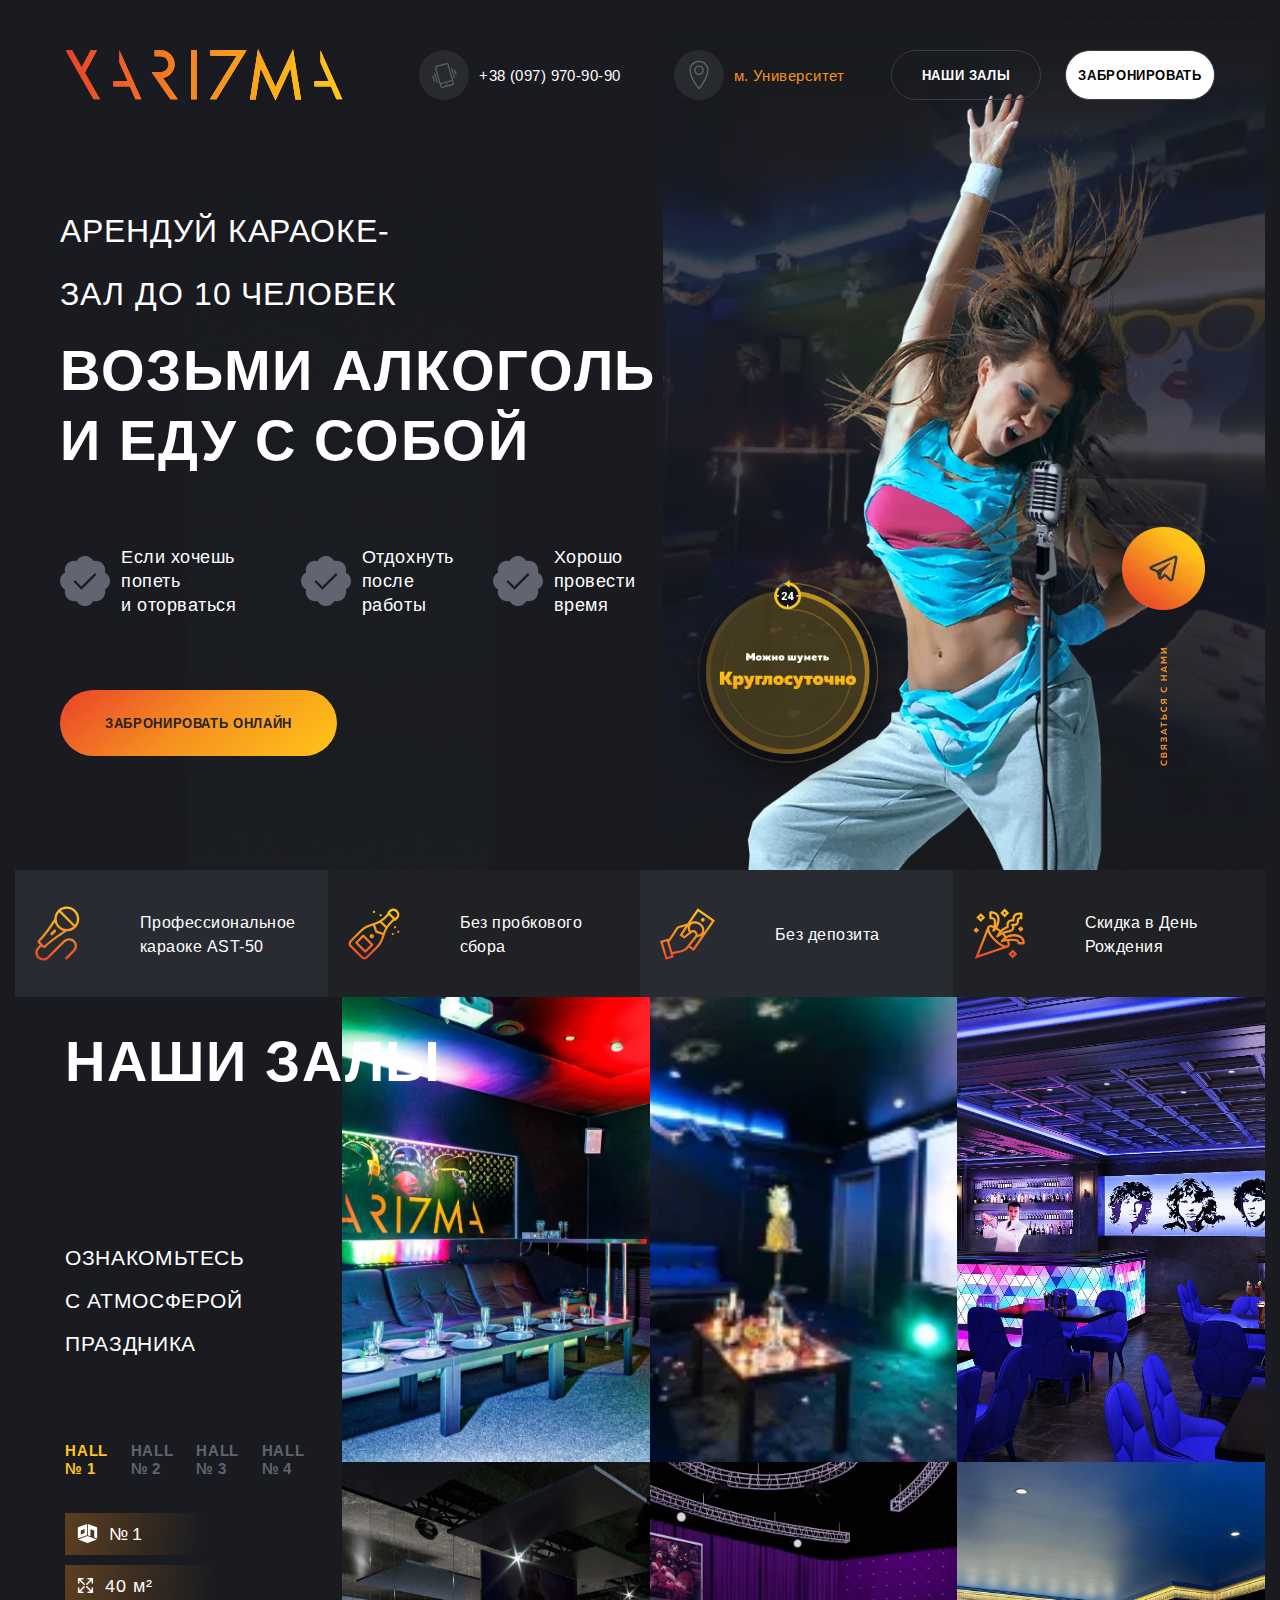
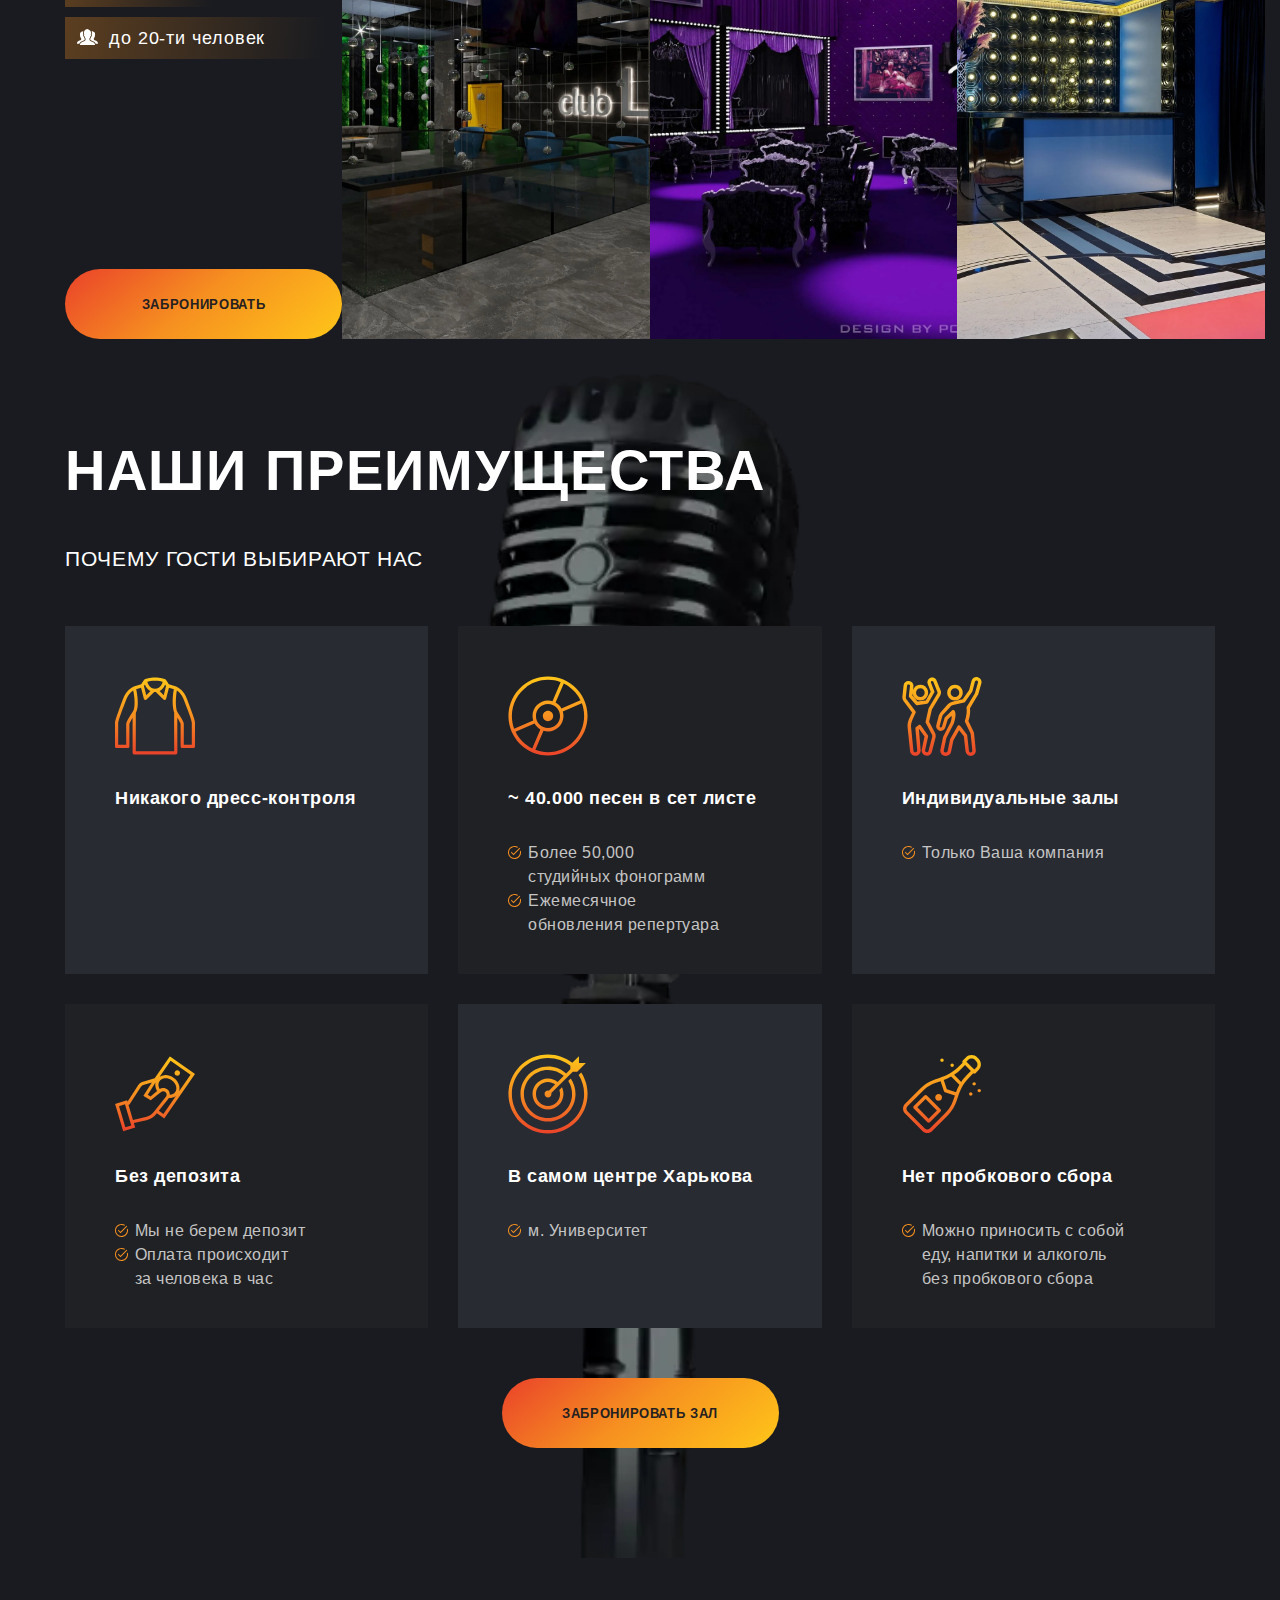
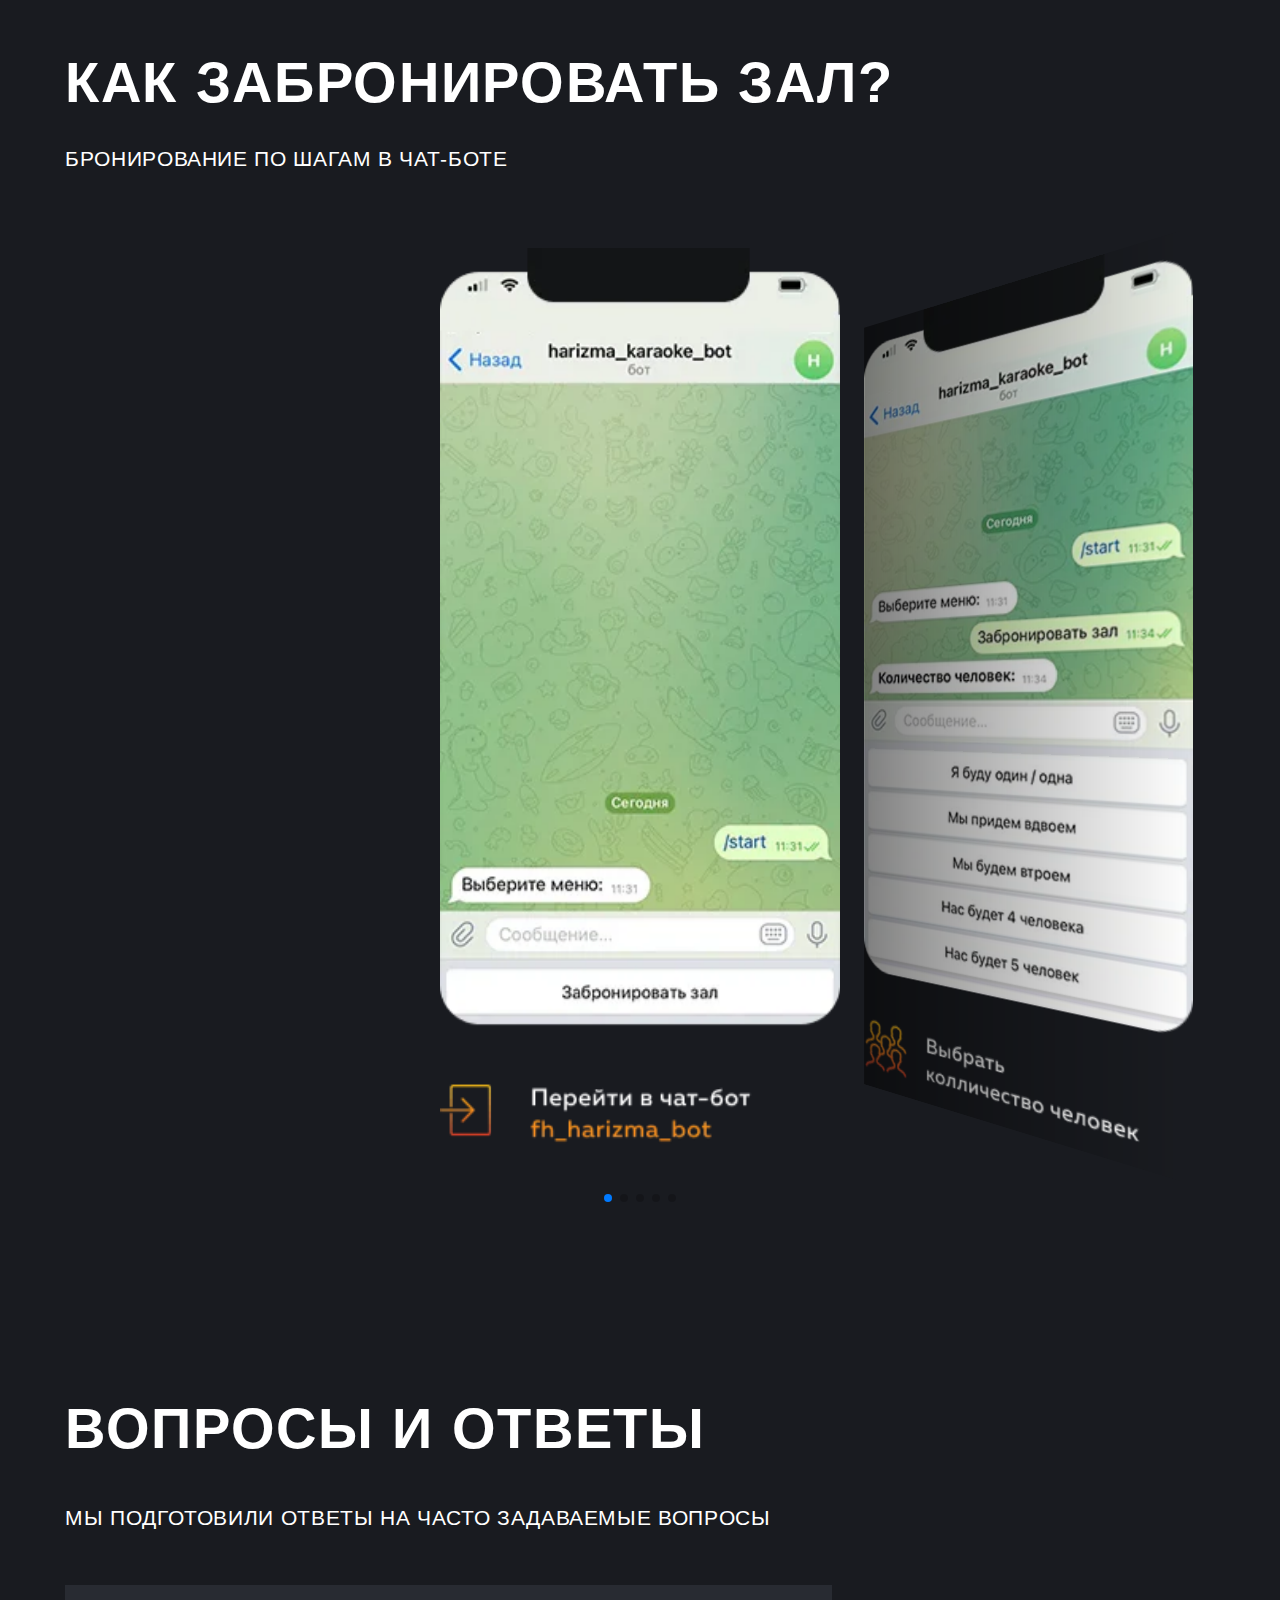
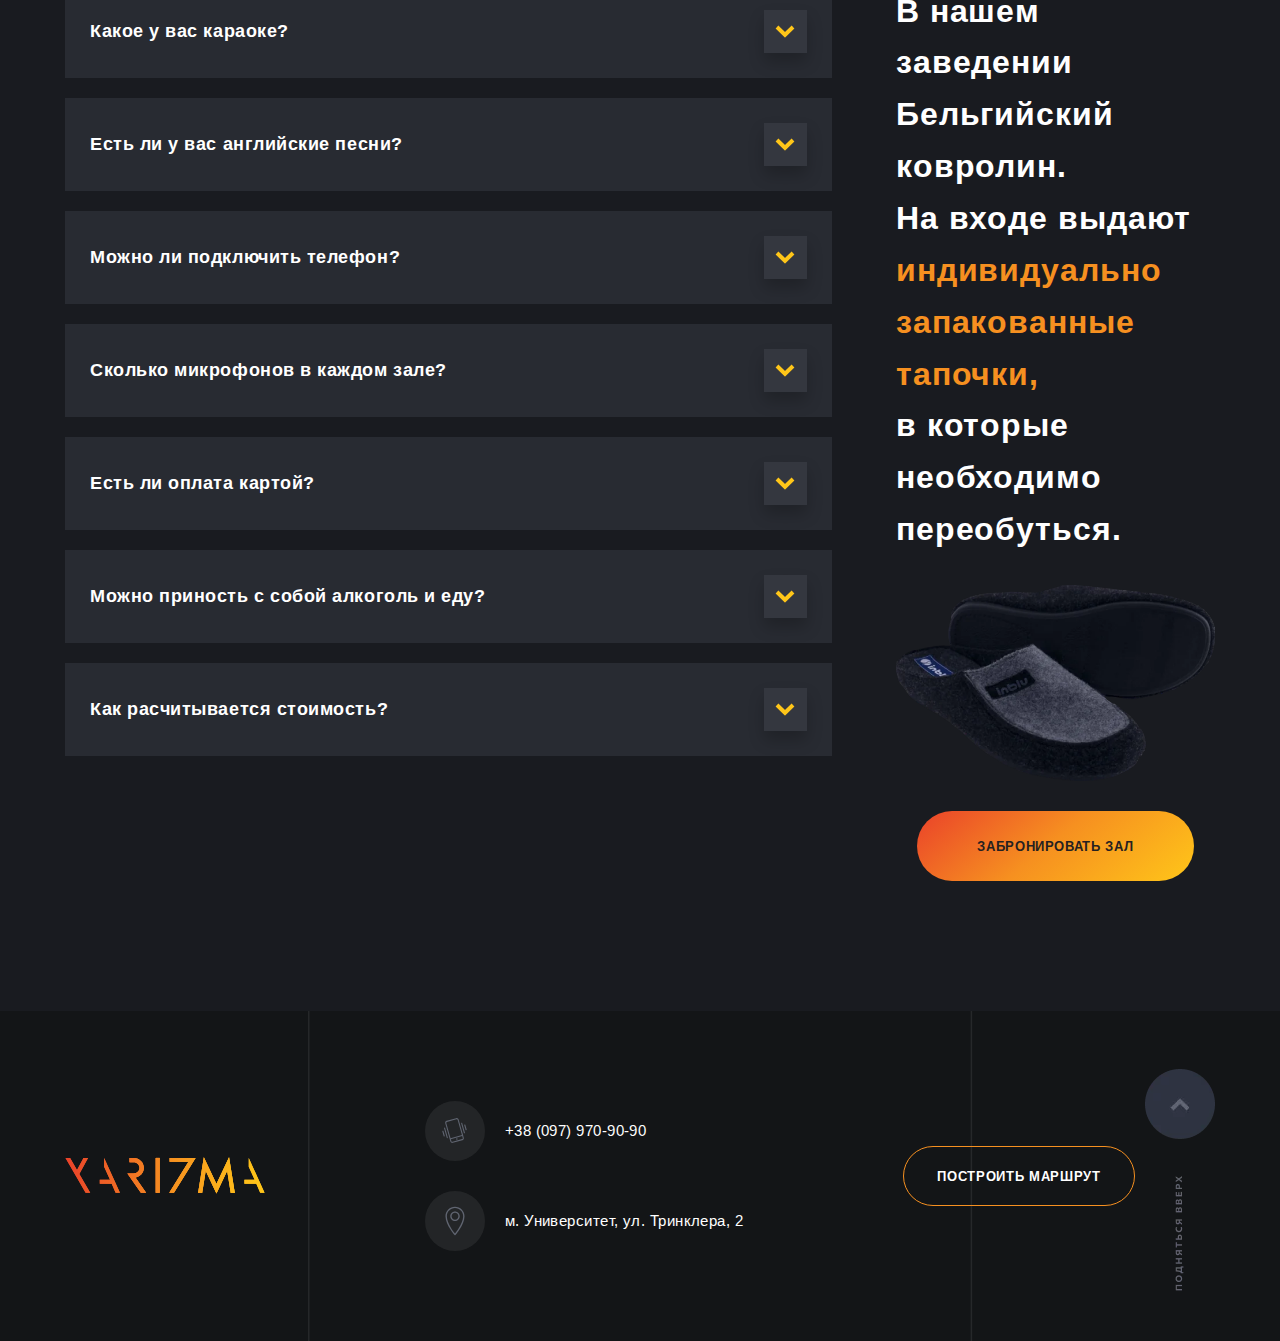
<file: index.html>
<!DOCTYPE html><html lang="ru"><head><meta charset="UTF-8"/><meta http-equiv="X-UA-Compatible" content="IE=edge"/><meta name="viewport" content="width=device-width, initial-scale=1.0"/><meta name="description" content="Приглашаем Вас посетить караоке-клуб. Огромный выбор репертуара, отдельный зал для вашей компании, нет дресс-кода"><title>XARIZMA | Караоке-клуб</title><link rel="stylesheet" href="./css/main.css"/><link rel="icon" type="image/x-icon" href="./img/favicons/favicon.svg"><link rel="apple-touch-icon" sizes="180x180" href="./img/favicons/apple-touch-icon.png"></head><body><main class=""><section class="hero" id="hero"><div class="container"><header class="header"><div class="container"><div class="header__inner"> <a href="/"><img class="logo" src="./img/Logo.svg" alt="logo"/></a><div class="header__info"><div class="header__contact"><a href="tel:+380979709090" class="header__contact-phone"><div class="header__contact-box"><svg class="icon icon--phone"><use href="./img/svgsprite/sprite.symbol.svg#phone"></use></svg></div><div class="contact__phone-text">+38 (097) 970-90-90</div></a><a class="header__contact-location"><div class="header__contact-box"><svg class="icon icon--location"><use href="./img/svgsprite/sprite.symbol.svg#location"></use></svg></div><div class="contact__location-text modal__btn1">м. Университет</div></a></div><div class="header__btns"> <a href="#rooms" class="header__btn">Наши залы</a> <a href="/" class="header__btn --white">Забронировать</a></div></div><div class="header__nav-btn"> <button class="mobile-nav-btn"><div class="nav-icon"></div></button></div></div></div></header><div class="mobile-nav"><ul class="mobile-nav__list"><li><a href="tel:+380979709090" class="header__contact-phone"><div class="header__contact-box"><svg class="icon icon--phone"><use href="./img/svgsprite/sprite.symbol.svg#phone"></use></svg></div><div class="contact__phone-text">+38 (097) 970-90-90</div></a></li><li><div class="header__contact-location modal__btn1"><div class="header__contact-box"><svg class="icon icon--location"><use href="./img/svgsprite/sprite.symbol.svg#location"></use></svg></div><div class="contact__location-text">м. Университет</div></div></li><li><a href="#rooms" class="header__btn" id="rooms-btn">Наши залы</a></li><li><a href="/" class="header__btn --white">Забронировать</a></li></ul></div><div class="hero__main"><div class="hero__content"><h3 class="hero__content-subtitle"> Арендуй Караоке-Зал до&#160;10 человек</h3><h2 class="hero__content-title title">возьми алкоголь и&#160;еду с&#160;собой</h2><div class="hero__content-cards"><div class="hero__content-card"><svg class="icon icon--verified"><use href="./img/svgsprite/sprite.symbol.svg#verified"></use></svg><p class="hero__content-card-text"> Если хочешь попеть и&#160;оторваться</p></div><div class="hero__content-card"><svg class="icon icon--verified"><use href="./img/svgsprite/sprite.symbol.svg#verified"></use></svg><p class="hero__content-card-text">Отдохнуть после работы</p></div><div class="hero__content-card"><svg class="icon icon--verified"><use href="./img/svgsprite/sprite.symbol.svg#verified"></use></svg><p class="hero__content-card-text">Хорошо провести время</p></div></div> <button class="btn--hero">Забронировать онлайн</button></div><div class="hero__right"><picture><source srcset="./img/hero/main.webp 1x, ./img/hero/main@2x.webp 2x" type="image/webp"> <img class="hero__img" src="./img/hero/main.webp" alt="hero image" fetchpriority="high"/></picture><picture><source srcset="./img/hero/birka.webp 1x, ./img/hero/birka@2x.webp 2x" type="image/webp"> <img class="hero__img-birka" src="./img/hero/birka.webp" alt="birka" fetchpriority="high"></picture><a href="/"><picture><source srcset="./img/hero/telegram.webp 1x, ./img/hero/telegram@2x.webp 2x" type="image/webp"> <img class="hero__img-telegram" src="./img/hero/telegram.webp" alt="telegram link" fetchpriority="high"></picture></a></div></div></div></section><section class="advantage"><div class="container"><div class="advantage__cards"><div class="advantage__card"> <img class="icon--micro" src="./img/micro.svg" alt="micro"><div class="advantage__card-text">Профессиональное караоке AST-50</div></div><div class="advantage__card"> <img class="icon--champan" src="./img/champan.svg" alt="champan"><div class="advantage__card-text">Без пробкового сбора</div></div><div class="advantage__card card1"> <img class="icon--cash" src="./img/cash.svg" alt="cash"><div class="advantage__card-text">Без депозита</div></div><div class="advantage__card card2"> <img class="icon--confeti" src="./img/confeti.svg" alt="confeti"><div class="advantage__card-text">Скидка в&#160;День Рождения</div></div></div></div></section><section class="rooms" id="rooms"><div class="container"><div class="rooms__inner"><div class="rooms__content"><h2 class="rooms__title title">Наши залы</h2><h3 class="rooms__subtitle subtitle"> Ознакомьтесь с&#160;атмосферой праздника</h3><div class="rooms__tabs"><div role="tablist" aria-label="Halls" class="rooms__hall"> <button role="tab" aria-selected="true" id="hall_1"> Hall № 1</button> <button role="tab" aria-selected="false" id="hall_2"> Hall № 2</button> <button role="tab" aria-selected="false" id="hall_3"> Hall № 3</button> <button role="tab" aria-selected="false" id="hall_4"> Hall № 4</button></div><div role="tabpanel" aria-labelledby="hall_1" class="rooms__info"><div class="rooms__info-item"><div class="item"> <img src="./img/rooms/vector.svg" alt="vector"/> <span class="rooms__info-text">№ 1</span></div><div class=""></div></div><div class="rooms__info-item"><div class="item"> <img src="./img/rooms/vector2.svg" alt="vector"/> <span class="rooms__info-text">40&#160;м&#178;</span></div><div class=""></div></div><div class="rooms__info-item"><div class="item"> <img src="./img/rooms/vector3.svg" alt="vector"/> <span class="rooms__info-text">до&#160;20-ти человек</span></div><div class=""></div></div></div><div role="tabpanel" aria-labelledby="hall_2" class="rooms__info" hidden><div class="rooms__info-item"><div class="item"> <img src="./img/rooms/vector.svg" alt="vector"/> <span class="rooms__info-text">№ 2</span></div><div class=""></div></div><div class="rooms__info-item"><div class="item"> <img src="./img/rooms/vector2.svg" alt="vector"/> <span class="rooms__info-text">22&#160;м&#178;</span></div><div class=""></div></div><div class="rooms__info-item"><div class="item"> <img src="./img/rooms/vector3.svg" alt="vector"/> <span class="rooms__info-text">до&#160;10-ти человек</span></div><div class=""></div></div></div><div role="tabpanel" aria-labelledby="hall_3" class="rooms__info" hidden><div class="rooms__info-item"><div class="item"> <img src="./img/rooms/vector.svg" alt="vector"/> <span class="rooms__info-text">№ 3</span></div><div class=""></div></div><div class="rooms__info-item"><div class="item"> <img src="./img/rooms/vector2.svg" alt="vector"/> <span class="rooms__info-text">50&#160;м&#178;</span></div><div class=""></div></div><div class="rooms__info-item"><div class="item"> <img src="./img/rooms/vector3.svg" alt="vector"/> <span class="rooms__info-text">до&#160;28-ти человек</span></div><div class=""></div></div></div><div role="tabpanel" aria-labelledby="hall_4" class="rooms__info" hidden><div class="rooms__info-item"><div class="item"> <img src="./img/rooms/vector.svg" alt="vector"/> <span class="rooms__info-text">№ 4</span></div><div class=""></div></div><div class="rooms__info-item"><div class="item"> <img src="./img/rooms/vector2.svg" alt="vector"/> <span class="rooms__info-text">90&#160;м&#178;</span></div><div class=""></div></div><div class="rooms__info-item"><div class="item"> <img src="./img/rooms/vector3.svg" alt="vector"/> <span class="rooms__info-text">до&#160;40-ти человек</span></div><div class=""></div></div></div> <a href="/" class="btn--rooms mt">Забронировать</a></div></div><div class="rooms__galary"><div class="rooms__galary-card"><picture><source srcset="./img/rooms/photo1.webp 1x, ./img/rooms/photo1@2x.webp 2x" type="image/webp"><source srcset="./img/rooms/photo1.png 1x, ./img/rooms/photo1@2x.png 2x" type="image/png"> <img src="./img/rooms/photo1.png" alt="photo"></picture></div><div class="rooms__galary-card"><picture><source srcset="./img/rooms/photo2.webp 1x, ./img/rooms/photo2@2x.webp 2x" type="image/webp"><source srcset="./img/rooms/photo2.png 1x, ./img/rooms/photo2@2x.png 2x" type="image/png"> <img src="./img/rooms/photo2.png" alt="photo"></picture></div><div class="rooms__galary-card"><picture><source srcset="./img/rooms/photo3.webp 1x, ./img/rooms/photo3@2x.webp 2x" type="image/webp"><source srcset="./img/rooms/photo3.png 1x, ./img/rooms/photo3@2x.png 2x" type="image/png"> <img src="./img/rooms/photo3.png" alt="photo"></picture></div><div class="rooms__galary-card"><picture><source srcset="./img/rooms/photo4.webp 1x, ./img/rooms/photo4@2x.webp 2x" type="image/webp"><source srcset="./img/rooms/photo4.png 1x, ./img/rooms/photo4@2x.png 2x" type="image/png"> <img src="./img/rooms/photo4.png" alt="photo"></picture></div><div class="rooms__galary-card"><picture><source srcset="./img/rooms/photo5.webp 1x, ./img/rooms/photo5@2x.webp 2x" type="image/webp"><source srcset="./img/rooms/photo5.png 1x, ./img/rooms/photo5@2x.png 2x" type="image/png"> <img src="./img/rooms/photo5.png" alt="photo"></picture></div><div class="rooms__galary-card"><picture><source srcset="./img/rooms/photo6.webp 1x, ./img/rooms/photo6@2x.webp 2x" type="image/webp"><source srcset="./img/rooms/photo6.png 1x, ./img/rooms/photo6@2x.png 2x" type="image/png"> <img src="./img/rooms/photo6.png" alt="photo"></picture></div></div></div></div></section><section class="advantages"><div class="container"><div class="advantages__inner"><div class="advantages__left"><h2 class="advantage__title title">наши Преимущества</h2><h3 class="advantages__subtitle subtitle">Почему гости выбирают нас</h3><div class="advantages__cards"><div class="advantages__card"> <img class="advantages__card-icon" src="./img/advantages/icon1.svg" alt="icon1"/><div class="advantages__card-title">Никакого дресс-контроля</div><div class="advantages__card-info"></div></div><div class="advantages__card"> <img class="advantages__card-icon" src="./img/advantages/icon2.svg" alt="icon2"/><div class="advantages__card-title">~ 40.000 песен в&#160;сет листе</div><div class="advantages__card-info"><div class="advantages__card-info-item"> Более 50,000 студийных фонограмм</div><div class="advantages__card-info-item"> Ежемесячное обновления репертуара</div></div></div><div class="advantages__card"> <img class="advantages__card-icon" src="./img/advantages/icon3.svg" alt="icon3"/><div class="advantages__card-title">Индивидуальные залы</div><div class="advantages__card-info"><div class="advantages__card-info-item"> Только Ваша компания</div></div></div><div class="advantages__card"> <img class="advantages__card-icon" src="./img/advantages/icon4.svg" alt="icon4"/><div class="advantages__card-title">Без депозита</div><div class="advantages__card-info"><div class="advantages__card-info-item"> Мы&#160;не&#160;берем депозит</div><div class="advantages__card-info-item"> Оплата происходит за&#160;человека в&#160;час</div></div></div><div class="advantages__card"> <img class="advantages__card-icon" src="./img/advantages/icon5.svg" alt="icon5"/><div class="advantages__card-title">В&#160;самом центре Харькова</div><div class="advantages__card-info"><div class="advantages__card-info-item"> м. Университет</div></div></div><div class="advantages__card"> <img class="advantages__card-icon" src="./img/advantages/icon6.svg" alt="icon6"/><div class="advantages__card-title">Нет пробкового сбора</div><div class="advantages__card-info"><div class="advantages__card-info-item"> Можно приносить с&#160;собой еду, напитки и&#160;алкоголь без пробкового сбора</div></div></div></div></div><div class="advantages__right"><picture><source srcset="./img/advantages/klipartz4.webp 1x, ./img/advantages/klipartz4@2x.webp 2x" type="image/webp"> <img class="advantages__right-img" src="./img/advantages/klipartz4.webp" alt="micro bg"></picture> <a class="btn--rooms" href="/">Забронировать зал</a></div></div></div></section><section class="reservation"><div class="container"><div class="reservation__inner"><div class="reservation__abs"><h2 class="reservation__title title">Как забронировать зал?</h2><h3 class="reservation__subtitle subtitle"> бронирование по&#160;шагам в&#160;чат-боте</h3></div><div class="swiper mySwiper"><div class="swiper-wrapper"><div class="swiper-slide"><picture><source srcset="./img/reservation/1.webp 1x, ./img/reservation/1@2x.webp 2x" type="image/webp"><source srcset="./img/reservation/1.png 1x, ./img/reservation/1@2x.png 2x" type="image/png"> <img src="./img/reservation/1.png" alt=""/></picture></div><div class="swiper-slide"><picture><source srcset="./img/reservation/2.webp 1x, ./img/reservation/2@2x.webp 2x" type="image/webp"><source srcset="./img/reservation/2.png 1x, ./img/reservation/2@2x.png 2x" type="image/png"> <img src="./img/reservation/2.png" alt=""/></picture></div><div class="swiper-slide"><picture><source srcset="./img/reservation/3.webp 1x, ./img/reservation/3@2x.webp 2x" type="image/webp"><source srcset="./img/reservation/3.png 1x, ./img/reservation/3@2x.png 2x" type="image/png"> <img src="./img/reservation/3.png" alt=""/></picture></div><div class="swiper-slide"><picture><source srcset="./img/reservation/4.webp 1x, ./img/reservation/4@2x.webp 2x" type="image/webp"><source srcset="./img/reservation/4.png 1x, ./img/reservation/4@2x.png 2x" type="image/png"> <img src="./img/reservation/4.png" alt=""/></picture></div><div class="swiper-slide"><picture><source srcset="./img/reservation/5.webp 1x, ./img/reservation/5@2x.webp 2x" type="image/webp"><source srcset="./img/reservation/5.png 1x, ./img/reservation/5@2x.png 2x" type="image/png"> <img src="./img/reservation/5.png" alt=""/></picture></div></div><div class="swiper-pagination"></div></div></div></div></section><section class="faq"><div class="container"><div class="faq__inner"><h2 class="title faq__title">Вопросы и&#160;ответы</h2><h3 class="subtitle faq__subtitle"> Мы&#160;подготовили ответы на&#160;часто задаваемые вопросы</h3><div class="faq__info"><div class="faq__accordion"><div class="faq__accordion-card"><div class="faq__accordion-header"><div class="faq__accordion-title"> Какое у&#160;вас караоке?</div><div class="faq__accordion-expand"> <img src="./img/faq/arrow.svg" alt=""></div></div><div class="faq__accordion-desc"><div class="faq__accordion-text"> Более 50,000 студийных фонограмм. Из&#160;них 80%&#160;&#8212; оригинальные минусовки в&#160;качестве PRO (mp3&#160;&#8212; WAV). Ежемесячное обновления репертуара. Более 10,000 специальных фонограмм в&#160;сопровождении оригинальных видеоклипов.</div></div></div><div class="faq__accordion-card"><div class="faq__accordion-header"><div class="faq__accordion-title"> Есть&#160;ли у&#160;вас английские песни?</div><div class="faq__accordion-expand"> <img src="./img/faq/arrow.svg" alt="arrow"/></div></div><div class="faq__accordion-desc"><div class="faq__accordion-text"> Lorem ipsum dolor sit amet consectetur adipisicing elit. Laudantium harum modi error, fuga fugiat, recusandae, sed asperiores aut reiciendis nisi quae qui illum totam architecto inventore! Recusandae officia adipisci dolore natus sint cupiditate veniam, nihil debitis voluptatum id&#160;hic odit repellendus nisi. Aperiam earum delectus, beatae officia omnis nostrum consectetur.</div></div></div><div class="faq__accordion-card"><div class="faq__accordion-header"><div class="faq__accordion-title"> Можно&#160;ли подключить телефон?</div><div class="faq__accordion-expand"> <img src="./img/faq/arrow.svg" alt="arrow"/></div></div><div class="faq__accordion-desc"><div class="faq__accordion-text"> Lorem ipsum dolor sit amet consectetur adipisicing elit. Repellat possimus quo quod molestiae exercitationem eligendi architecto dicta neque minima impedit dolorum, molestias deserunt. Cum fuga porro ipsa ducimus culpa? Suscipit?</div></div></div><div class="faq__accordion-card"><div class="faq__accordion-header"><div class="faq__accordion-title"> Сколько микрофонов в&#160;каждом зале?</div><div class="faq__accordion-expand"> <img src="./img/faq/arrow.svg" alt="arrow"/></div></div><div class="faq__accordion-desc"><div class="faq__accordion-text"> Lorem ipsum dolor sit amet consectetur adipisicing elit. Laudantium cum maiores aliquam reiciendis, eius expedita numquam at&#160;non. Dolore, aliquid!</div></div></div><div class="faq__accordion-card"><div class="faq__accordion-header"><div class="faq__accordion-title"> Есть&#160;ли оплата картой?</div><div class="faq__accordion-expand"> <img src="./img/faq/arrow.svg" alt="arrow"/></div></div><div class="faq__accordion-desc"><div class="faq__accordion-text"> Lorem ipsum dolor sit amet, consectetur adipisicing elit. Nihil corrupti consequatur labore ratione laudantium cum at&#160;cumque sunt nemo doloribus, officia magni, voluptatibus hic iste.</div></div></div><div class="faq__accordion-card"><div class="faq__accordion-header"><div class="faq__accordion-title"> Можно приность с&#160;собой алкоголь и&#160;еду?</div><div class="faq__accordion-expand"> <img src="./img/faq/arrow.svg" alt="arrow"/></div></div><div class="faq__accordion-desc"><div class="faq__accordion-text"> Lorem ipsum dolor sit amet consectetur adipisicing elit. Est laboriosam mollitia alias repellendus possimus ut&#160;minima eaque vitae, ad&#160;sunt, temporibus quia tenetur eligendi in&#160;voluptatem inventore dignissimos ullam quod delectus omnis natus dolor! Debitis!</div></div></div><div class="faq__accordion-card"><div class="faq__accordion-header"><div class="faq__accordion-title"> Как расчитывается стоимость?</div><div class="faq__accordion-expand"> <img src="./img/faq/arrow.svg" alt="arrow"/></div></div><div class="faq__accordion-desc"><div class="faq__accordion-text"> Lorem ipsum dolor sit amet consectetur adipisicing elit. Nobis assumenda ipsa hic, deserunt repellendus vel eaque, nesciunt architecto doloribus expedita voluptates nemo labore, fugit culpa perspiciatis quod optio eum animi.</div></div></div></div><div class="faq__content"><p class="faq__content-text"> В&#160;нашем заведении Бельгийский ковролин. На&#160;входе выдают <span>индивидуально запакованные тапочки,</span> в&#160;которые необходимо переобуться.</p><picture><source srcset="./img/faq/shoose.webp 1x, ./img/faq/shoose@2x.webp 2x" type="image/webp"><source srcset="./img/faq/shoose.png 1x, ./img/faq/shoose@2x.png 2x" type="image/png"> <img src="./img/faq/shoose.png" alt="shoose" class="faq__content-img"/></picture> <a class="btn--rooms faq__btn" href="/">Забронировать зал</a></div></div></div></div></section></main><footer class="footer"><div class="container"><div class="footer__inner"> <a href="/"><img class="footer__logo" src="./img/Logo.svg" alt="logo"/></a><div class="footer__contact"><a href="tel:+380979709090" class="footer__box"><div class="footer__box-svg"><svg class="icon icon--phone"><use href="./img/svgsprite/sprite.symbol.svg#phone"></use></svg></div><div class="footer__box-text">+38 (097) 970-90-90</div></a><div class="footer__box modal__btn1"><div class="footer__box-svg"><svg class="icon icon--location"><use href="./img/svgsprite/sprite.symbol.svg#location"></use></svg></div><div class="footer__box-text"> м. Университет, ул.&#160;Тринклера, 2</div></div></div> <button class="footer__btn modal__btn2">Построить маршрут</button><a href="#hero" class="footer__up"><picture><source srcset="./img/footer/up.webp 1x, ./img/footer/up@2x.webp 2x" type="image/webp"><source srcset="./img/footer/up.png 1x, ./img/footer/up@2x.png 2x" type="image/png"> <img src="./img/footer/up.png" alt="up button"/></picture></a></div></div></footer><div class="modal modal1"><div class="modal__main modal__main1"><iframe src="https://www.google.com/maps/embed?pb=!1m18!1m12!1m3!1d29012.355761305345!2d36.227089395333124!3d50.00471629522993!2m3!1f0!2f0!3f0!3m2!1i1024!2i768!4f13.1!3m3!1m2!1s0x4127a09f63ab0f8b%3A0x2d4c18681aa4be0a!2z0KXQsNGA0YzQutC-0LIsINCl0LDRgNGM0LrQvtCy0YHQutCw0Y8g0L7QsdC70LDRgdGC0Yw!5e0!3m2!1sru!2sua!4v1721309693515!5m2!1sru!2sua" width="600" height="450" style="border:0;" allowfullscreen="" loading="lazy" referrerpolicy="no-referrer-when-downgrade"></iframe><div class="modal__close"> <img src="./img/close.svg" alt="close"></div></div></div><div class="modal modal2"><div class="modal__main modal__main2"><iframe src="https://www.google.com/maps/embed?pb=!1m23!1m12!1m3!1d82047.92649250156!2d36.157864977711434!3d50.01139826700634!2m3!1f0!2f0!3f0!3m2!1i1024!2i768!4f13.1!4m8!3e0!4m0!4m5!1s0x4127a0de3382ba63%3A0x702420b3a3b5476f!2z0YPQuy4g0KLRgNC40L3QutC70LXRgNCwLCAyLCDQpdCw0YDRjNC60L7Qsiwg0KXQsNGA0YzQutC-0LLRgdC60LDRjyDQvtCx0LvQsNGB0YLRjCwgNjEwMDA!3m2!1d50.0061822!2d36.2337699!5e0!3m2!1sru!2sua!4v1721333762794!5m2!1sru!2sua" width="600" height="450" style="border:0;" allowfullscreen="" loading="lazy" referrerpolicy="no-referrer-when-downgrade"></iframe><div class="modal__close"> <img src="./img/close.svg" alt="close"></div></div></div><script src="./js/index.bundle.js"></script></body></html>
</file>
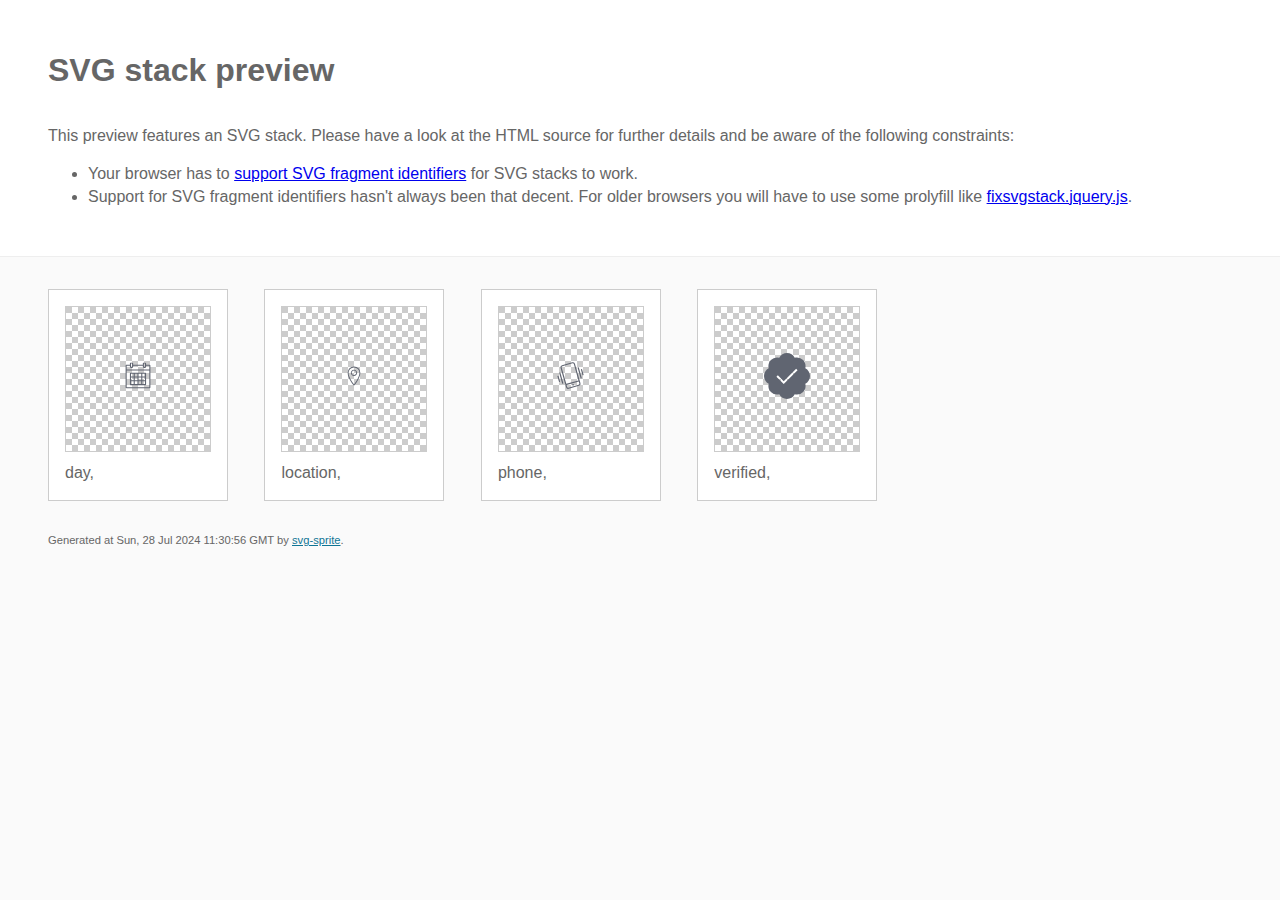
<file: img/svgsprite/stack/sprite.stack.html>
<!doctype html>
<html lang="en">
    <head>
        <meta charset="utf-8">
        <title>SVG stack preview | svg-sprite</title>
        <style>
            body {
                padding: 0;
                margin: 0;
                color: #666;
                background: #fafafa;
                font-family: Arial, Helvetica, sans-serif;
                font-size: 1em;
                line-height: 1.4;
            }

            header {
                display: block;
                padding: 3em 3em 2em;
                background-color: #fff;
            }

            header p {
                margin: 2em 0 0;
            }

            section {
                border-top: 1px solid #eee;
                padding: 2em 3em 0;
            }

            section ul {
                margin: 0;
                padding: 0;
            }

            section li {
                display: inline-block;
                background-color: #fff;
                position: relative;
                margin: 0 2em 2em 0;
                vertical-align: top;
                border: 1px solid #ccc;
                padding: 1em 1em 3em;
                cursor: default;
            }

            .icon-box {
                margin: 0;
                width: 144px;
                height: 144px;
                position: relative;
                background: #ccc url("data:image/svg+xml,%3Csvg xmlns='http://www.w3.org/2000/svg' width='12' height='12'%3E%3Cpath fill='%23fff' d='M6 0h6v6H6zM0 6h6v6H0z'/%3E%3C/svg%3E") top left repeat;
                border: 1px solid #ccc;
                display: table-cell;
                vertical-align: middle;
                text-align: center;
            }

            .icon {
                display: inline-block;
            }

            h1 {
                margin-top: 0;
            }

            h2 {
                margin: 0;
                padding: 0;
                font-size: 1em;
                font-weight: 400;
                white-space: nowrap;
                overflow: hidden;
                text-overflow: ellipsis;
                position: absolute;
                left: 1em;
                right: 1em;
                bottom: 1em;
            }

            footer {
                display: block;
                margin: 0;
                padding: 0 3em 3em;
            }

            footer p {
                margin: 0;
                font-size: .7em;
            }

            footer a {
                color: #0f7595;
                margin-left: 0;
            }
        </style>

<!--
Sprite shape dimensions
====================================================================================================
You will need to set the sprite shape dimensions via CSS when you use them as stack SVGs, otherwise
they would become a huge 100% in size. You may use the following dimension classes for doing so.
They might well be outsourced to an external stylesheet of course.
-->

<style>
 .svg-day-dims { width: 26px; height: 27px; }
 .svg-location-dims { width: 20px; height: 30px; }
 .svg-phone-dims { width: 29px; height: 29px; }
 .svg-verified-dims { width: 46px; height: 46px; }
</style>

<!--
====================================================================================================
-->

    </head>
    <body>
        <header>
            <h1>SVG stack preview</h1>
            <p>This preview features an SVG stack. Please have a look at the HTML source for further details and be aware of the following constraints:</p>
            <ul>
                <li>Your browser has to <a href="https://caniuse.com/svg-fragment" target="_blank" rel="noopener noreferrer">support SVG fragment identifiers</a> for SVG stacks to work.</li>
                <li>Support for SVG fragment identifiers hasn't always been that decent. For older browsers you will have to use some prolyfill like <a href="https://github.com/preciousforever/SVG-Stacker/blob/master/fixsvgstack.jquery.js" target="_blank" rel="noopener noreferrer">fixsvgstack.jquery.js</a>.</li>
            </ul>
        </header>
        <section>

<!--
SVG stack
====================================================================================================
These SVG images make use of fragment identifiers (IDs) to reference certain portions of the
external sprite. By default, all shapes inside the sprite are hidden by CSS. The `:target` pseudo
selector is used to show the very shape that is referenced by the fragment identifier.
-->

            <ul>

             <li title="day">
                    <div class="icon-box">
                        <img src="svg/sprite.stack.svg#day" class="svg-day-dims" alt="day">
                    </div>
                    <h2>day, </h2>
                </li>
             <li title="location">
                    <div class="icon-box">
                        <img src="svg/sprite.stack.svg#location" class="svg-location-dims" alt="location">
                    </div>
                    <h2>location, </h2>
                </li>
             <li title="phone">
                    <div class="icon-box">
                        <img src="svg/sprite.stack.svg#phone" class="svg-phone-dims" alt="phone">
                    </div>
                    <h2>phone, </h2>
                </li>
             <li title="verified">
                    <div class="icon-box">
                        <img src="svg/sprite.stack.svg#verified" class="svg-verified-dims" alt="verified">
                    </div>
                    <h2>verified, </h2>
                </li>
         </ul>

<!--
====================================================================================================
-->

        </section>
        <footer>
            <p>Generated at Sun, 28 Jul 2024 11:30:56 GMT by <a href="https://github.com/svg-sprite/svg-sprite" target="_blank" rel="noopener noreferrer">svg-sprite</a>.</p>
        </footer>
    </body>
</html>
</file>
<file: css/main.css>
@charset "UTF-8";@import url(https://fonts.googleapis.com/css?family=Arimo:regular,500,600,700,italic,500italic,600italic,700italic);@-webkit-keyframes pulse{0%,to{-webkit-box-shadow:0 0 0 0 rgba(240,225,177,.2);box-shadow:0 0 0 0 rgba(240,225,177,.2)}50%{-webkit-box-shadow:0 0 10px 5px rgba(240,225,177,.6);box-shadow:0 0 10px 5px rgba(240,225,177,.6)}}@keyframes pulse{0%,to{-webkit-box-shadow:0 0 0 0 rgba(240,225,177,.2);box-shadow:0 0 0 0 rgba(240,225,177,.2)}50%{-webkit-box-shadow:0 0 10px 5px rgba(240,225,177,.6);box-shadow:0 0 10px 5px rgba(240,225,177,.6)}}@-webkit-keyframes text{0%{opacity:0;-webkit-transform:translateY(-10px);transform:translateY(-10px)}to{opacity:1;-webkit-transform:translateY(0);transform:translateY(0)}}@keyframes text{0%{opacity:0;-webkit-transform:translateY(-10px);transform:translateY(-10px)}to{opacity:1;-webkit-transform:translateY(0);transform:translateY(0)}}@-webkit-keyframes tel{0%,to{-webkit-transform:translateY(0);transform:translateY(0)}50%{-webkit-transform:translateY(-10px);transform:translateY(-10px)}}@keyframes tel{0%,to{-webkit-transform:translateY(0);transform:translateY(0)}50%{-webkit-transform:translateY(-10px);transform:translateY(-10px)}}*{padding:0;margin:0;border:0}*,::after,::before{-webkit-box-sizing:border-box;box-sizing:border-box}a,a:hover,a:link,a:visited{text-decoration:none}aside,footer,header,legend,main,nav,section{display:block}h1,h2,h3,h4,h5,h6,p{font-size:inherit;font-weight:inherit}ul,ul li{list-style:none}img{vertical-align:top}img,svg{max-width:100%;height:auto}address{font-style:normal}input,select,textarea{background-color:transparent}button,input,select,textarea{font-family:inherit;font-size:inherit;color:inherit}input::-ms-clear{display:none}button,input[type=submit]{display:inline-block;-webkit-box-shadow:none;box-shadow:none;background-color:transparent;background:0 0;cursor:pointer}button:active,button:focus,input:active,input:focus{outline:0}button::-moz-focus-inner{padding:0;border:0}label{cursor:pointer}:root{--container-width:1950px;--container-padding:15px;--font-main:Arimo, sans-serif;--page-bg:#191b20;--text-color:#fff}html{scroll-behavior:smooth;background-color:#272727}body{background-color:var(--page-bg);color:var(--text-color);font-family:var(--font-main);text-wrap:balance;overflow-x:hidden}.container{margin:0 auto;padding:0 var(--container-padding);max-width:var(--container-width);width:100%}img{display:block}a{color:var(--link-color)}.subtitle,.title{font-family:var(--font-family);font-weight:900;font-size:clamp(1.75rem,1.072rem + 3.01vw,4.688rem);line-height:125%;letter-spacing:.03em;text-transform:uppercase;color:#fff}.subtitle{font-weight:400;font-size:clamp(1.125rem,1.038rem + .38vw,1.5rem);line-height:200%}.none{display:none!important}.visually-hidden{position:absolute;width:1px;height:1px;margin:-1px;border:0;padding:0;white-space:nowrap;-webkit-clip-path:inset(100%);clip-path:inset(100%);clip:rect(0 0 0 0);overflow:hidden}.no-scroll{overflow-y:hidden}body,html{min-height:100vh;display:-webkit-box;display:-ms-flexbox;display:flex;-webkit-box-orient:vertical;-webkit-box-direction:normal;-ms-flex-direction:column;flex-direction:column}.footer{margin-top:auto}.advantage__cards{display:grid;grid-template-columns:repeat(4,1fr)}.advantage__card{padding:30px 45px;display:-webkit-box;display:-ms-flexbox;display:flex;-webkit-box-align:center;-ms-flex-align:center;align-items:center;-webkit-box-pack:start;-ms-flex-pack:start;justify-content:start;gap:90px;background:#282b32}.advantage__card:nth-child(2n),.advantages__card:nth-child(2n){background:#202124}.advantage__card-text{font-family:var(--font-family);font-weight:400;font-size:16px;line-height:150%;letter-spacing:.03em;position:relative}.advantages{background-image:url(./../img/advantages/bg.webp);background-position:center center;background-size:cover;background-repeat:no-repeat}.advantages__inner{padding:97px 50px 110px;display:-webkit-box;display:-ms-flexbox;display:flex;position:relative}.advantages__left{max-width:1360px;width:100%}.advantages__subtitle{margin-top:33px;margin-bottom:45px}.advantages__cards{display:grid;grid-template-columns:repeat(3,1fr);gap:30px}.advantages__card{padding:50px 30px 38px 50px;background:#282b32;display:grid;grid-template-rows:minmax(70px,auto) auto 1fr;gap:30px}.advantages__card-icon{width:80px;height:80px}.advantages__card-info-item,.advantages__card-title{font-family:var(--font-family);font-weight:800;font-size:18px;line-height:133%;letter-spacing:.03em;color:#fff}.advantages__card-info-item{padding-left:20px;font-weight:400;font-size:16px;line-height:150%;color:#c5c5c5;position:relative}.advantages__card-info-item::before{content:url(../img/advantages/icon7.svg);position:absolute;left:0;top:1px;width:13px;height:13px}.advantages__right{padding-top:50px;display:-webkit-box;display:-ms-flexbox;display:flex;-webkit-box-orient:vertical;-webkit-box-direction:normal;-ms-flex-direction:column;flex-direction:column;-webkit-box-align:center;-ms-flex-align:center;align-items:center;-webkit-box-pack:justify;-ms-flex-pack:justify;justify-content:space-between;-webkit-box-flex:1;-ms-flex-positive:1;flex-grow:1}.btn--hero,.header__btn{font-family:var(--font-family);font-weight:700;font-size:13px;letter-spacing:.05em;text-transform:uppercase}.btn--hero{padding:25px 35px;border-radius:60px;width:277px;background:linear-gradient(141deg,#ea422a 0,#f69020 47.92%,#ffc619 100%);text-align:center;color:#252121;-webkit-animation:pulse 4s infinite;animation:pulse 4s infinite}.btn--hero:hover{-webkit-animation:none;animation:none}.header__btn{display:-webkit-box;display:-ms-flexbox;display:flex;-webkit-box-align:center;-ms-flex-align:center;align-items:center;-webkit-box-pack:center;-ms-flex-pack:center;justify-content:center;border:1px solid #393c43;border-radius:40px;width:204px;height:60px;background:0 0;color:#fff}.--white,.btn--rooms,.header__btn{-webkit-transition:all .3s ease-in-out;transition:all .3s ease-in-out}.--white,.header__btn:hover{background:#fff;color:#000}.--white:hover{background:0 0;color:#fff;border:1px solid #393c43}.btn--rooms{display:-webkit-box;display:-ms-flexbox;display:flex;-webkit-box-align:center;-ms-flex-align:center;align-items:center;-webkit-box-pack:center;-ms-flex-pack:center;justify-content:center;-webkit-box-flex:0;-ms-flex-positive:0;flex-grow:0;border-radius:60px;width:277px;height:70px;background:linear-gradient(141deg,#ea422a 0,#f69020 47.92%,#ffc619 100%);font-family:var(--font-family);font-weight:700;font-size:13px;letter-spacing:.05em;text-transform:uppercase;text-align:center;color:#252121}.btn--rooms:hover{-webkit-box-shadow:0 0 10px 5px rgba(240,225,177,.6);box-shadow:0 0 10px 5px rgba(240,225,177,.6)}.btn--rooms.mt{margin-top:210px}.faq__inner{padding:120px 50px 130px}.faq__title{margin-bottom:33px}.faq__subtitle{margin-bottom:45px}.faq__info{display:grid;grid-template-columns:2fr 1fr}.faq__accordion{display:-webkit-box;display:-ms-flexbox;display:flex;-webkit-box-orient:vertical;-webkit-box-direction:normal;-ms-flex-direction:column;flex-direction:column;gap:20px}.faq__accordion-card{cursor:pointer}.faq__accordion-card.active .faq__accordion-desc{max-height:400px;-webkit-animation:text 1s ease-in-out;animation:text 1s ease-in-out}.faq__accordion-card.active .faq__accordion-expand img{-webkit-transform:rotate(180deg);-ms-transform:rotate(180deg);transform:rotate(180deg)}.faq__accordion-header{padding:25px;display:-webkit-box;display:-ms-flexbox;display:flex;-webkit-box-pack:justify;-ms-flex-pack:justify;justify-content:space-between;-webkit-box-align:center;-ms-flex-align:center;align-items:center;gap:20px;background:#282b32;-webkit-transition:background .3s ease-in-out;transition:background .3s ease-in-out}.faq__accordion-header:hover{background:#343740}.faq__accordion-title{font-family:var(--font-family);font-weight:800;font-size:18px;line-height:133%;letter-spacing:.03em;color:#fff}.faq__accordion-expand{width:43px;height:43px;-webkit-box-shadow:0 9px 16px 0 rgba(0,0,0,.21);box-shadow:0 9px 16px 0 rgba(0,0,0,.21);background:#34373f;display:-webkit-box;display:-ms-flexbox;display:flex;-webkit-box-pack:center;-ms-flex-pack:center;justify-content:center;-webkit-box-align:center;-ms-flex-align:center;align-items:center;-ms-flex-negative:0;flex-shrink:0}.faq__accordion-expand img{-webkit-transition:all .3s ease-in-out;transition:all .3s ease-in-out}.faq__accordion-desc{max-height:0;overflow:hidden;-webkit-transition:max-height 1s ease;transition:max-height 1s ease}.faq__accordion-text{padding:25px;font-family:var(--font-family);font-weight:400;font-size:16px;line-height:194%;letter-spacing:.03em;color:#c5c5c5}.faq__content{display:-webkit-box;display:-ms-flexbox;display:flex;-webkit-box-orient:vertical;-webkit-box-direction:normal;-ms-flex-direction:column;flex-direction:column;-webkit-box-pack:justify;-ms-flex-pack:justify;justify-content:space-between;gap:30px;padding-left:64px}.faq__content-text{font-family:var(--font-family);font-weight:900;font-size:32px;line-height:162%;letter-spacing:.03em;color:#fff}.faq__content-text span{color:#f69020}.faq__btn{-ms-flex-item-align:center;align-self:center}.footer{background-color:#131517;background-image:url(./../img/footer/bg.png);background-position:center center;background-size:cover;background-repeat:no-repeat}.footer__inner{padding:90px 50px;display:-webkit-box;display:-ms-flexbox;display:flex;-webkit-box-align:center;-ms-flex-align:center;align-items:center;-webkit-box-pack:justify;-ms-flex-pack:justify;justify-content:space-between;position:relative;gap:30px}.footer__logo{cursor:pointer}.footer__contact{gap:30px}.footer__box,.footer__box-svg,.footer__contact{display:-webkit-box;display:-ms-flexbox;display:flex;-webkit-box-align:center;-ms-flex-align:center;align-items:center}.footer__box{gap:20px;margin:0 10px;cursor:pointer}.footer__box:hover svg,.header__contact-location:hover svg,.header__contact-phone:hover svg{fill:#f69020}.footer__box-svg{-webkit-box-pack:center;-ms-flex-pack:center;justify-content:center;border-radius:50%;width:60px;height:60px;background:rgba(255,255,255,.07)}.footer__box-text,.footer__btn{font-family:var(--font-family);font-weight:400;font-size:15px;letter-spacing:.03em;color:#fff}.footer__btn{display:-webkit-box;display:-ms-flexbox;display:flex;-webkit-box-align:center;-ms-flex-align:center;align-items:center;-webkit-box-pack:center;-ms-flex-pack:center;justify-content:center;border:1px solid #f69020;border-radius:40px;width:232px;height:60px;background:0 0;margin-right:150px;padding:10px;font-weight:700;font-size:13px;letter-spacing:.05em;text-transform:uppercase;text-align:center;cursor:pointer;-webkit-transition:all .5s ease-in-out;transition:all .5s ease-in-out}.footer__btn:hover{background:#f69020;color:#000}.footer__up{position:absolute;right:50px;bottom:50px;-webkit-animation:tel 4s infinite;animation:tel 4s infinite}.header{position:absolute;width:100%;top:40px;left:50%;-webkit-transform:translateX(-50%);-ms-transform:translateX(-50%);transform:translateX(-50%);background:0 0;z-index:99}.header__inner{-webkit-box-pack:justify;-ms-flex-pack:justify;justify-content:space-between;padding:0 50px;height:70px;gap:30px}.header__contact,.header__info,.header__inner{display:-webkit-box;display:-ms-flexbox;display:flex;-webkit-box-align:center;-ms-flex-align:center;align-items:center}.header__info{-webkit-box-flex:1;-ms-flex-positive:1;flex-grow:1}.header__contact{gap:53px;margin-inline:auto}.header__contact-location,.header__contact-phone{-webkit-box-align:center;-ms-flex-align:center;align-items:center;gap:17px;cursor:pointer}.header__btns,.header__contact-box,.header__contact-location,.header__contact-phone{display:-webkit-box;display:-ms-flexbox;display:flex}.header__contact-box{border-radius:50%;width:60px;height:60px;background:rgba(255,255,255,.07);-webkit-box-align:center;-ms-flex-align:center;align-items:center;-webkit-box-pack:center;-ms-flex-pack:center;justify-content:center}.header__btns{gap:24px}.header__nav-btn{display:none}.header__menu{width:50px;height:50px;background-color:transparent;cursor:pointer}.header__menu img{width:100%;height:auto}.contact__location-text,.contact__phone-text{font-family:var(--font-family);font-weight:400;font-size:15px;letter-spacing:.03em;color:#fff}.contact__location-text{color:#f69020}.hero__main{max-height:870px;overflow:hidden;display:-webkit-box;display:-ms-flexbox;display:flex}.hero__content{background-image:url(./../img/hero/bg1.webp);background-position:50%;background-size:auto;background-repeat:no-repeat;padding:220px 0 50px 50px;position:relative;-webkit-box-flex:1;-ms-flex:1;flex:1}.hero__content-subtitle{font-family:var(--font-family);font-weight:400;font-size:clamp(1.125rem,.793rem + 1.47vw,2.563rem);line-height:200%;letter-spacing:.03em;text-transform:uppercase;margin-bottom:10px}.hero__content-title{margin-bottom:70px}.hero__content-card,.hero__content-cards{display:-webkit-box;display:-ms-flexbox;display:flex;-webkit-box-align:center;-ms-flex-align:center;align-items:center}.hero__content-cards{gap:20px;max-width:772px;-ms-flex-wrap:nowrap;flex-wrap:nowrap;margin-bottom:73px}.hero__content-card{gap:11px}.hero__content-card-text{font-family:var(--font-family);font-weight:400;font-size:18px;line-height:133%;letter-spacing:.03em}.hero__right{background-image:url(./../img/hero/bg2.webp);background-position:center center;background-size:cover;background-repeat:no-repeat;-webkit-box-flex:1;-ms-flex:1;flex:1;position:relative}.hero__img,.modal__main iframe{-o-object-fit:cover;object-fit:cover}.hero__img{margin-inline:auto}.hero__img-birka{position:absolute;bottom:-2%;left:0}.hero__img-telegram{position:absolute;bottom:12%;right:10%;-webkit-animation:tel 4s infinite;animation:tel 4s infinite}.icons-wrapper{padding:30px 0;display:-webkit-box;display:-ms-flexbox;display:flex;-webkit-column-gap:30px;-moz-column-gap:30px;column-gap:30px}.icon--verified{fill:#606571;width:50px;height:50px;-ms-flex-negative:0;flex-shrink:0}.icon--micro{width:55px;height:67px}.icon--champan{width:62px;height:62px}.icon--cash{width:68px;height:64px}.icon--confeti{width:61px;height:60px}.icon--location,.icon--phone{fill:#606571;width:27px;height:27px;-webkit-transition:fill .3s ease-in-out;transition:fill .3s ease-in-out}.icon--location{width:20px;height:30px}.icon--vector{stroke:#fff;width:21px;height:21px}.icon--vector2,.icon--vector3{fill:#fff;width:17px;height:17px}.icon--vector3{width:21px}.icon--day{fill:#606571;width:27px;height:27px}.logo{cursor:pointer}.mobile-nav{position:fixed;left:0;top:-100%;width:100%;height:100%;z-index:98;display:-webkit-box;display:-ms-flexbox;display:flex;-webkit-box-orient:vertical;-webkit-box-direction:normal;-ms-flex-direction:column;flex-direction:column;-webkit-box-align:center;-ms-flex-align:center;align-items:center;-webkit-box-pack:center;-ms-flex-pack:center;justify-content:center;padding-top:40px;padding-bottom:40px;background:#282b32;-webkit-transition:all .2s ease-in;transition:all .2s ease-in}.mobile-nav--open{top:0}.mobile-nav__list{display:-webkit-box;display:-ms-flexbox;display:flex;-webkit-box-orient:vertical;-webkit-box-direction:normal;-ms-flex-direction:column;flex-direction:column;-webkit-box-align:center;-ms-flex-align:center;align-items:center;row-gap:30px;font-size:28px}.mobile-nav__list .active{opacity:.5}.modal{display:none;-webkit-transition:opacity 500ms ease-in-out;transition:opacity 500ms ease-in-out;position:fixed;inset:0;background-color:rgba(0,0,0,.8);cursor:pointer;z-index:999}.modal__main{position:relative;max-width:80vw;max-height:90vh;margin:auto;background-color:azure;color:#000;border-radius:10px;overflow:hidden;cursor:default}.modal__main iframe{width:80vw;height:90vh}.modal__close{display:-webkit-box;display:-ms-flexbox;display:flex;-webkit-box-align:center;-ms-flex-align:center;align-items:center;-webkit-box-pack:center;-ms-flex-pack:center;justify-content:center;width:60px;height:60px;background-color:transparent;cursor:pointer;position:absolute;top:20px;right:20px;border-radius:6px;-webkit-transition:all .5s ease;transition:all .5s ease;border:2px solid transparent;z-index:1000}.modal__close img{width:40px;height:40px}.modal__close:focus,.modal__close:hover{border:2px solid #000}.mobile-nav-btn{--time:0.1s;--width:45px;--height:30px;--width-m:30px;--height-m:25px;--line-height:4px;--spacing:8px;--line-height-m:2px;--spacing-m:6px;--color:#f69020;--radius:4px;height:calc(var(--line-height)*3 + var(--spacing)*2);width:var(--width);display:-webkit-box;display:-ms-flexbox;display:flex;-webkit-box-pack:center;-ms-flex-pack:center;justify-content:center;-webkit-box-align:center;-ms-flex-align:center;align-items:center}.nav-icon,.nav-icon::after,.nav-icon::before{position:relative;width:var(--width);height:var(--line-height);background-color:var(--color);border-radius:var(--radius)}.nav-icon::after,.nav-icon::before{content:"";display:block;position:absolute;left:0;-webkit-transition:top var(--time) linear var(--time),-webkit-transform var(--time) ease-in;transition:transform var(--time) ease-in,top var(--time) linear var(--time);transition:transform var(--time) ease-in,top var(--time) linear var(--time),-webkit-transform var(--time) ease-in}.nav-icon::before{top:calc(-1*(var(--line-height) + var(--spacing)))}.nav-icon::after{top:calc(var(--line-height) + var(--spacing))}.nav-icon.nav-icon--active{background-color:transparent}.nav-icon.nav-icon--active::after,.nav-icon.nav-icon--active::before{top:0;-webkit-transition:top var(--time) linear,-webkit-transform var(--time) ease-in var(--time);transition:top var(--time) linear,transform var(--time) ease-in var(--time);transition:top var(--time) linear,transform var(--time) ease-in var(--time),-webkit-transform var(--time) ease-in var(--time)}.nav-icon.nav-icon--active::before{-webkit-transform:rotate(45deg);-ms-transform:rotate(45deg);transform:rotate(45deg)}.nav-icon.nav-icon--active::after{-webkit-transform:rotate(-45deg);-ms-transform:rotate(-45deg);transform:rotate(-45deg)}.mobile-nav-btn{z-index:999}.reservation{margin-bottom:60px}.reservation__inner{padding:240px 50px 0;position:relative}.reservation__abs{position:absolute;top:90px}.reservation__title{margin-bottom:20px}.rooms__info-item{display:-webkit-box;display:-ms-flexbox;display:flex;-webkit-box-align:center;-ms-flex-align:center;align-items:center;margin-bottom:10px}.rooms__info-item:last-child{margin-bottom:0}.rooms__info-text{font-family:var(--font-family);font-weight:400;font-size:18px;letter-spacing:.05em;color:#fff}.item,.rooms__inner{display:-webkit-box;display:-ms-flexbox;display:flex}.item{padding:10px 60px 10px 12px;-webkit-box-align:center;-ms-flex-align:center;align-items:center;gap:11px;background:linear-gradient(97deg,rgba(246,144,32,.3) 0,rgba(246,144,32,0) 100%)}.rooms__inner{position:relative}.rooms__content{padding-left:50px;-ms-flex-preferred-size:25%;flex-basis:25%}.rooms__title{position:absolute;top:30px}.rooms__subtitle{margin-top:240px;margin-bottom:76px}.rooms__hall{margin-right:15px}.rooms__info-text.-active{display:block}.rooms__galary{display:grid;grid-template-columns:repeat(3,1fr);-ms-flex-preferred-size:75%;flex-basis:75%}.rooms__galary-card{overflow:hidden}.rooms__galary-card img{width:100%;height:100%;-o-object-fit:cover;object-fit:cover;cursor:pointer;-webkit-transition:all .5s ease;transition:all .5s ease}.rooms__galary-card img:hover{scale:1.05}[role=tablist]{display:grid;grid-template-columns:repeat(4,1fr);margin-bottom:35px}[role=tab]{font-family:var(--font-family);font-weight:700;font-size:15px;letter-spacing:.05em;text-transform:uppercase;color:#606571;-webkit-transition:all .3s ease-in-out;transition:all .3s ease-in-out;text-align:start}[role=tab]:hover,button[aria-selected=true]{color:#ffc619}.rooms__galary:has(img:hover) div img:not(:hover){-webkit-filter:grayscale(90%);filter:grayscale(90%);opacity:.5}.swiper{width:100%;padding:50px 0!important}.swiper-slide{background-position:center;background-size:cover;width:560px!important;height:auto}.swiper-slide img{display:block;width:100%}@media (max-width:1550px){.advantage__card{padding:30px 20px;gap:60px}.advantages{background-image:url(./../img/advantages/klipartz4.webp);background-position:center center;background-size:contain;background-repeat:no-repeat}.advantages__inner{-webkit-box-orient:vertical;-webkit-box-direction:normal;-ms-flex-direction:column;flex-direction:column;-webkit-box-align:center;-ms-flex-align:center;align-items:center}.advantages__right img{display:none}.header__btn{width:150px;height:50px}.footer__logo{width:200px}.footer__contact{-webkit-box-orient:vertical;-webkit-box-direction:normal;-ms-flex-direction:column;flex-direction:column;-webkit-box-align:start;-ms-flex-align:start;align-items:start}.footer__btn{margin-right:80px}.header__contact-location,.header__contact-phone{gap:10px}.header__contact-box{width:50px;height:50px}.hero__content{padding:200px 0 45px 45px;background-size:300px 100%}.hero__img{-o-object-position:0 75px;object-position:0 75px}.hero__img-birka{width:250px;height:250px;bottom:7%}.icon--micro{width:45px}.icon--champan{width:52px}.icon--cash{width:55px}.icon--confeti{width:52px}.swiper-slide{width:400px!important}}@media (max-width:1200px){.advantage__cards{grid-template-columns:repeat(2,1fr)}.card1,.card2{grid-column:2;grid-row:2}.card2{grid-column:1}.advantages__cards{grid-template-columns:repeat(2,1fr)}.advantages__card{padding:20px}.advantages__card-icon{width:60px;height:60px}.btn--hero{padding:20px;width:240px;margin:auto 0 0}.header__btn{width:300px;height:70px;font-size:24px;background:0 0;border-color:#fff}.btn--rooms{padding:20px;width:240px;height:60px;margin:auto 0 0}.footer__box-svg{width:50px;height:50px}.footer__btn{margin-right:0}.footer__up,.header__info{display:none}.header__contact-location,.header__contact-phone{gap:30px}.header__contact-box{width:70px;height:70px}.header__nav-btn{display:block}.contact__location-text,.contact__phone-text{font-size:30px}.hero__content-subtitle{line-height:130%;margin-bottom:20px}.hero__content-title{line-height:110%;margin-bottom:50px}.hero__content-cards{-webkit-box-pack:justify;-ms-flex-pack:justify;justify-content:space-between;-ms-flex-wrap:wrap;flex-wrap:wrap}.hero__img{-o-object-position:0 170px;object-position:0 170px;height:100%}.hero__img-birka{width:200px;height:200px;bottom:15%}.hero__img-telegram{bottom:6%;right:6%;width:70px}.rooms__content{-ms-flex-preferred-size:40%;flex-basis:40%}.rooms__galary{-ms-flex-preferred-size:60%;flex-basis:60%;grid-template-columns:repeat(2,1fr)}}@media (max-width:992px){.btn--rooms.mt{margin-top:auto}.faq__info{grid-template-columns:1fr}.faq__accordion{-webkit-box-ordinal-group:3;-ms-flex-order:2;order:2}.faq__content{margin-bottom:30px;padding-left:0}.faq__btn{-ms-flex-item-align:end;align-self:flex-end}.footer__btn{display:none}.hero__img-birka{width:142px;height:142px}.hero__img-telegram{width:50px}.icon--verified{width:40px;height:40px}.rooms__inner{-webkit-box-orient:vertical;-webkit-box-direction:normal;-ms-flex-direction:column;flex-direction:column}.rooms__subtitle{margin-top:120px;margin-bottom:50px}.rooms__tabs{display:grid;grid-template-rows:1fr 1fr;grid-template-columns:1fr 1fr;margin-bottom:40px}.rooms__hall{grid-row-start:1;grid-column-start:1;grid-row-end:2;grid-column-end:3}.swiper-slide{width:300px!important}}@media (max-width:768px){.advantage__card{padding:13px 20px;-webkit-box-orient:vertical;-webkit-box-direction:normal;-ms-flex-direction:column;flex-direction:column;gap:5px;-webkit-box-align:start;-ms-flex-align:start;align-items:start}.advantages__cards{grid-template-columns:1fr}.btn--hero{width:223px;font-size:11px}.header__btn{width:200px;height:60px;font-size:18px}.btn--rooms{width:223px;height:55px;font-size:11px}.footer__inner{padding:60px 20px}.header__contact-box{width:50px;height:50px}.contact__location-text,.contact__phone-text{font-size:20px}.logo{width:200px}.hero__main{height:756px}.hero__content,.hero__content-cards{-webkit-box-orient:vertical;-webkit-box-direction:normal;-ms-flex-direction:column;flex-direction:column}.hero__content{padding:122px 20px 32px;z-index:10;overflow:hidden;display:-webkit-box;display:-ms-flexbox;display:flex}.hero__content-cards{-webkit-box-align:start;-ms-flex-align:start;align-items:start;margin-bottom:auto}.hero__content-card-text{font-size:16px}.hero__img,.hero__right{position:absolute;right:0}.hero__right{top:0;height:756px;width:100%;background-size:668px 447px;background-position:right bottom}.hero__img{bottom:0}.hero__img-birka{left:34%}.hero__img-telegram{display:none}.swiper-slide{width:200px!important}}@media (max-width:576px){.title{line-height:123%}.subtitle{line-height:128%}.advantage__card-text{font-size:14px;line-height:136%}.advantages__inner{padding:60px 20px 0}.advantages__title{font-size:20px}.advantages__card{padding:15px;gap:20px}.advantages__card-icon{width:40px;height:40px}.advantages__card-title{font-size:16px;line-height:1.1}.faq__inner{padding:60px 20px 80px}.faq__accordion-header{padding:10px}.faq__accordion-title{font-size:16px}.faq__accordion-expand{width:30px;height:30px}.faq__accordion-text{font-size:14px}.faq__content-text{font-size:16px}.footer__inner{-webkit-box-pack:center;-ms-flex-pack:center;justify-content:center}.footer__contact{display:none}.header__inner{padding:0 20px}.logo{width:150px}.hero__content-subtitle{line-height:128%}.hero__content-card:last-child{max-width:140px}.hero__content-card{max-width:195px}.hero__content-card-text{font-size:13px}.hero__right{background-position:center bottom 10%}.hero__img{width:329px;height:586px;-o-object-position:70px 110px;object-position:70px 110px}.hero__img-birka{bottom:13%}.icon--verified{width:36px;height:36px}.icon--micro{width:30px}.icon--champan{width:33px}.icon--cash{width:36px}.icon--confeti{width:33px}.mobile-nav-btn{height:calc(var(--line-height-m)*3 + var(--spacing-m)*2);width:var(--width-m)}.nav-icon,.nav-icon::after,.nav-icon::before{width:var(--width-m);height:var(--line-height-m)}.nav-icon::before{top:calc(-1*(var(--line-height-m) + var(--spacing-m)))}.nav-icon::after{top:calc(var(--line-height-m) + var(--spacing-m))}.reservation__inner{padding:240px 20px 0}.rooms__tabs{grid-template-rows:1fr 1fr 1fr;grid-template-columns:1fr}.rooms__hall{grid-column-end:2}.rooms__galary{grid-template-columns:1fr}.swiper-slide{width:150px!important}}
/*# sourceMappingURL=[data-uri] */
</file>
